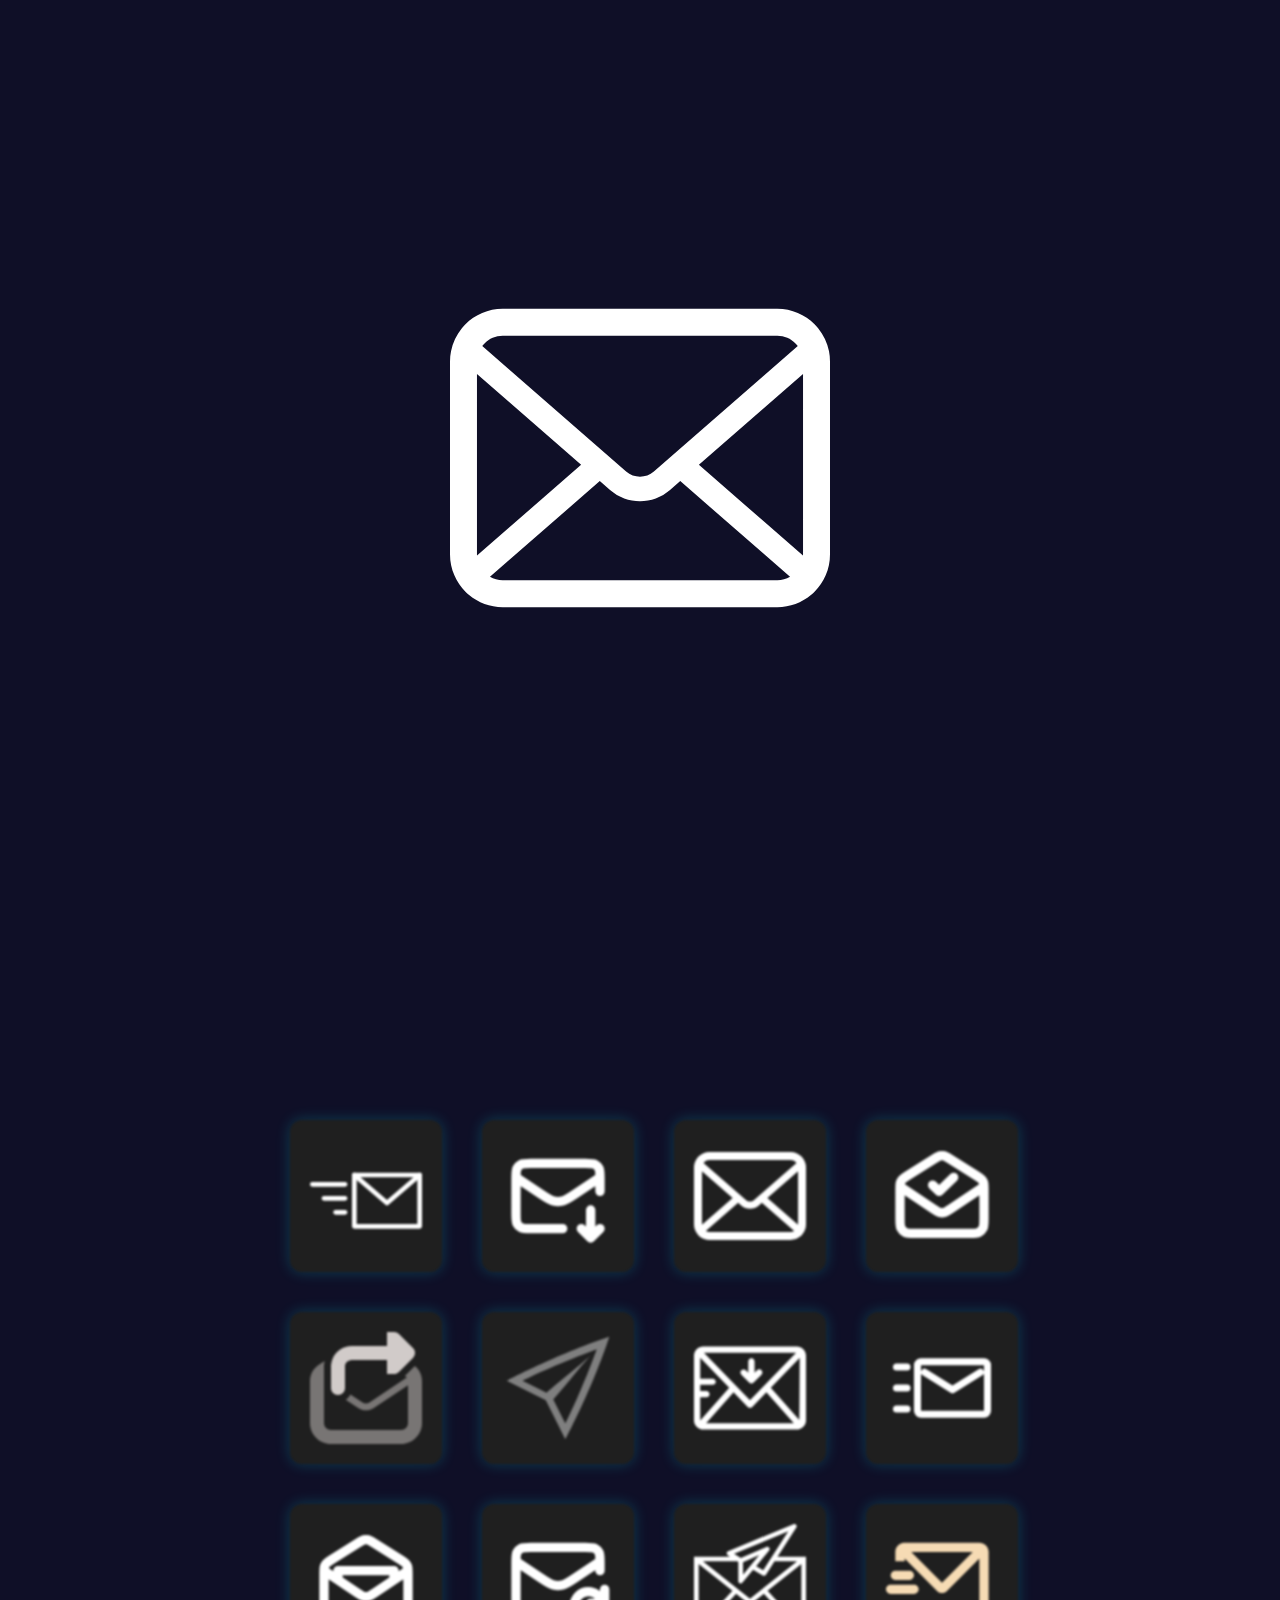
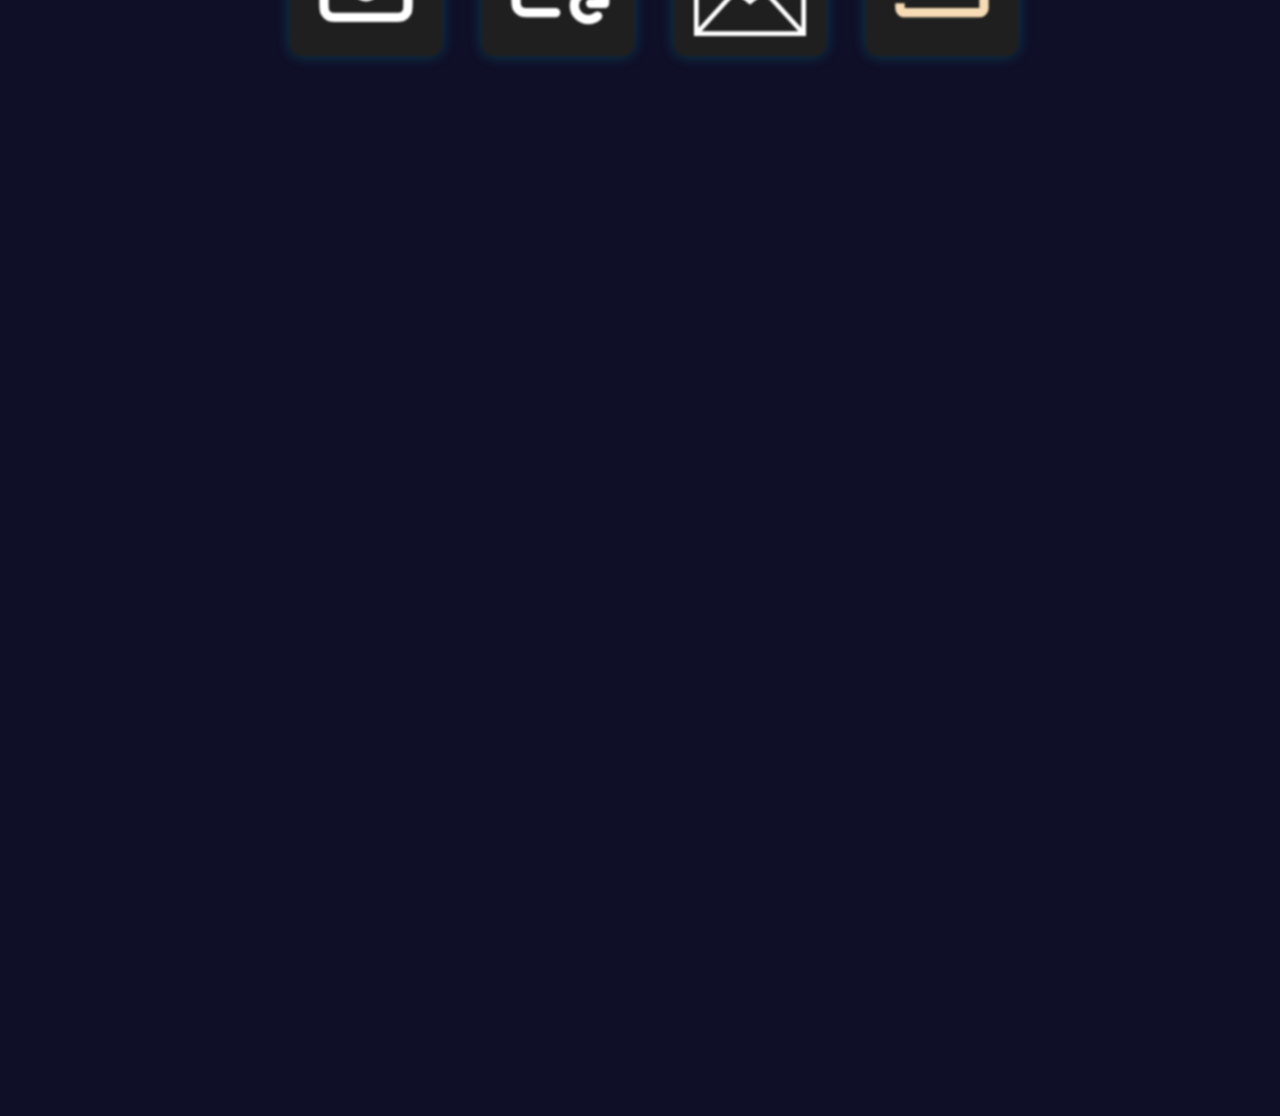
<file: index.html>
<!DOCTYPE html>
<html lang="en">
<head>
 <meta http-equiv="Content-Type" content="text/html; charset=utf-8" />
 <meta name="viewport" content="width=device-width, initial-scale=1" />
 <link rel="shortcut icon" href="[data-uri]" type="image/x-icon" />
 <title>Mail site</title>
 <link rel="stylesheet" type="text/css" href="static/css/style.css" />
</head>
<body>
<div id="main"><div class="section"><img src="static/imgs/mail_ico.svg" /></div>
<div class="section"> <div class="grid-container">
  <div class="grid-item"><img src="static/imgs/mail_2.svg" /></div>
  <div class="grid-item"><img src="static/imgs/mail_arrow_down.svg" /></div>
  <div class="grid-item"><img src="static/imgs/mail_ico.svg" /></div>
  <div class="grid-item"><img src="static/imgs/mail_open_check.svg" /></div>
  <div class="grid-item"><img src="static/imgs/mail_replied_rtl.svg" /></div>
  <div class="grid-item"><img src="static/imgs/mail_send_plane.svg" /></div>
  <div class="grid-item"><img src="static/imgs/mail_3.svg" /></div>
  <div class="grid-item"><img src="static/imgs/mail_envelope_message.svg" /></div>
  <div class="grid-item"><img src="static/imgs/mail_open_alt_1.svg" /></div>
  <div class="grid-item"><img src="static/imgs/mail_refresh.svg" /></div>
  <div class="grid-item"><img src="static/imgs/mail_send_plane_2.svg" /></div>
  <div class="grid-item"><img src="static/imgs/mail_send.svg" /></div>
  </div>
</div>
<div class="section"></div></div>
<script type="module" src="static/js/script.min.js"></script>
</body>
</html>
</file>
<file: static/css/style.css>
body {
	font-family: "Helvetica Neue",Helvetica,Arial, sans-serif;
	font-size:14pt;
	background-color: #0F0F27;
	color: #EEE;
}

#main {
	text-align: center;
}

.section {
	min-height: 100vh;
	display: flex;
	align-items: center;
	justify-content: center;
	position: relative;
	overflow: hidden;
}

#main img {
	display: table-cell;
	vertical-align: middle;
	text-align: center;
	width: min(30%, 420px);
	filter: invert(100%);
}

.grid-container {
	display: grid;
	grid-template-columns: repeat(2, minmax(120px, 1fr));
	gap: 40px;
	max-width: 700px;
	padding: 40px;
}

@media(min-width: 768px){
	.grid-container {
		grid-template-columns: 1fr 1fr 1fr 1fr;
	}
}

.grid-item {
	position: relative;
	transform: translateY(30px);
	transition: transform 0.3s ease, opacity 0.3s ease;
	background-color: #1f1f1f;
	border-radius: 12px;
	padding: 20px;
	font-size: 3rem;
	text-align: center;
	box-shadow: 0 0 15px rgba(0, 255, 255, 0.2);
	filter: blur(1px);
	cursor: pointer;
}

.grid-item img {
	width: 7rem !important;
}

.grid-item.fly {
	transform: translate(500px, -500px) rotate(15deg);
	opacity: 0;
	pointer-events: none;
}

.grid-item.visible {
	opacity: 1;
	transform: translateY(0);
	filter: blur(0);
}

.grid-item:hover,
.grid-item:active {
	transform: scale(1.1);
	box-shadow: 0 0 15px rgba(0, 255, 255, 0.5);
}
</file>
